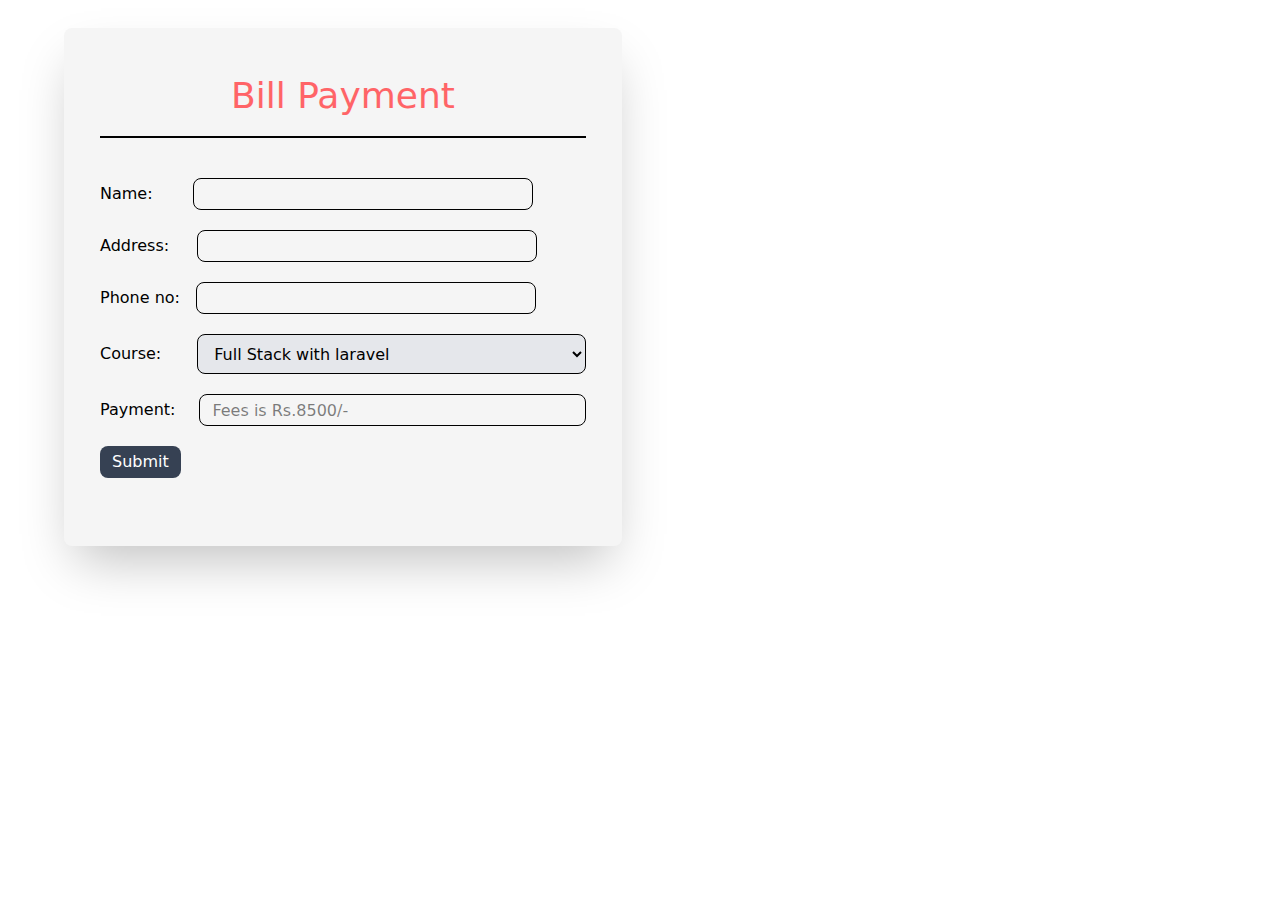
<file: billpayment.html>
<!DOCTYPE html>
<html lang="en">

<head>
    <meta charset="UTF-8">
    <meta name="viewport" content="width=device-width, initial-scale=1.0">
    <title>Document</title>
    <link rel="stylesheet" href="/src/output.css">
    <style>
        .containerwidth {
            width: 90%;
            margin: auto;
        }

        input:disabled, select:disabled, button:disabled {
            background-color: #f0f0f0;
            cursor: not-allowed;
        }
    </style>
</head>

<body>

    <section>
            <div class="grid grid-cols-1 sm:grid-cols-2 containerwidth py-7 gap-9 ">

            <div class=" bg-[whitesmoke] shadow-2xl px-9 py-7 rounded-lg">
                <h1 class="text-center text-4xl font-medium text-red-400 py-5">Bill Payment</h1>
                <div class="border"></div>
                <div class="space-y-5 py-10">
                    <div class="flex gap-10 items-center">
                        <label for="name" class="font-medium">Name:</label>
                        <input type="text" name="name" id="name" class="border rounded-lg w-[70%] h-8 px-3">
                    </div>

                    <div class="flex gap-7 items-center">
                        <label for="address" class="font-medium">Address:</label>
                        <input type="text" name="address" id="address" class="border rounded-lg w-[70%] h-8 px-3">
                    </div>

                    <div class="flex gap-4 items-center">
                        <label for="phone" class="font-medium">Phone no:</label>
                        <input type="tel" name="phone" id="phone" class="border rounded-lg w-[70%] h-8 px-3">
                    </div>

                    <div class="flex gap-9 items-center">
                        <label for="course" class="font-medium">Course:</label>
                        <select name="course" id="course" class="border rounded-lg w-full h-10 px-3 bg-gray-200 focus:outline-none focus:ring-2">
                            <option value="Full Stack with Laravel">Full Stack with laravel</option>
                            <option value="Web Development">Web Development </option>
                            <option value="Python Django">Python Django</option>
                            <option value="UI/UX Certification">UI/UX Certification</option>
                        </select>
                    </div>

                    <div class="flex gap-6 items-center">
                        <label for="pay" class="font-medium">Payment:</label>
                        <input type="tel" name="pay" id="pay" class="border rounded-lg w-full h-8 px-3" placeholder="Fees is Rs.8500/-">
                    </div>

                    <button type="buttom" onclick="billinfo()" class="bg-gray-700 py-1 px-3 rounded-lg text-white hover:text-black hover:bg-white hover:border duration-150">Submit</button>
                </div>

            </div>

            <div class="bg-[whitesmoke] shadow-2xl rounded py-7 hidden " id="receipt">
                <h1 class="text-center text-4xl font-medium text-red-400 py-5">Receipt</h1>
                <div class="border"></div>
                <div class="space-y-3 px-6 py-9">
                    <div class="flex gap-14">
                        <label for="name" class="font-medium">Name:</label>
                        <p class="border-b border-dotted" id="namePlace"></p>
                    </div>


                    <div class="flex gap-11">
                        <label for="address" class="font-medium">Address:</label>
                        <p class="border-b border-dotted" id="addressPlace"></p>
                    </div>

                    <div class="flex gap-8">
                        <label for="phone" class="font-medium">Phone no:</label>
                        <p class="border-b border-dotted" id="phonePlace"></p>
                    </div>

                    <div class="flex gap-13">
                        <label for="phone" class="font-medium">Course:</label>
                        <p class="border-b border-dotted" id="coursePlace"></p>
                    </div>

                    <div class="flex gap-8">
                        <label for="phone" class="font-medium">Total Fees:</label>
                        <p class="border-b border-dotted">Rs. 8500/-</p>
                    </div>

                    <div class="flex gap-9">
                        <label for="phone" class="font-medium">Fees Paid:</label>
                        <p class="border-b border-dotted" id="feesPaid"></p>
                    </div>

                    <div class="flex gap-18">
                        <label for="phone" class="font-medium" >Due:</label>
                        <p class="border-b border-dotted" id="payDue"></p>
                    </div>

                </div>

            </div>


    </section>

    <script src="/js/index.js"></script>
</body>

</html>

<!-- npx @tailwindcss/cli -i ./src/input.css -o ./src/output.css --watch -->
</file>
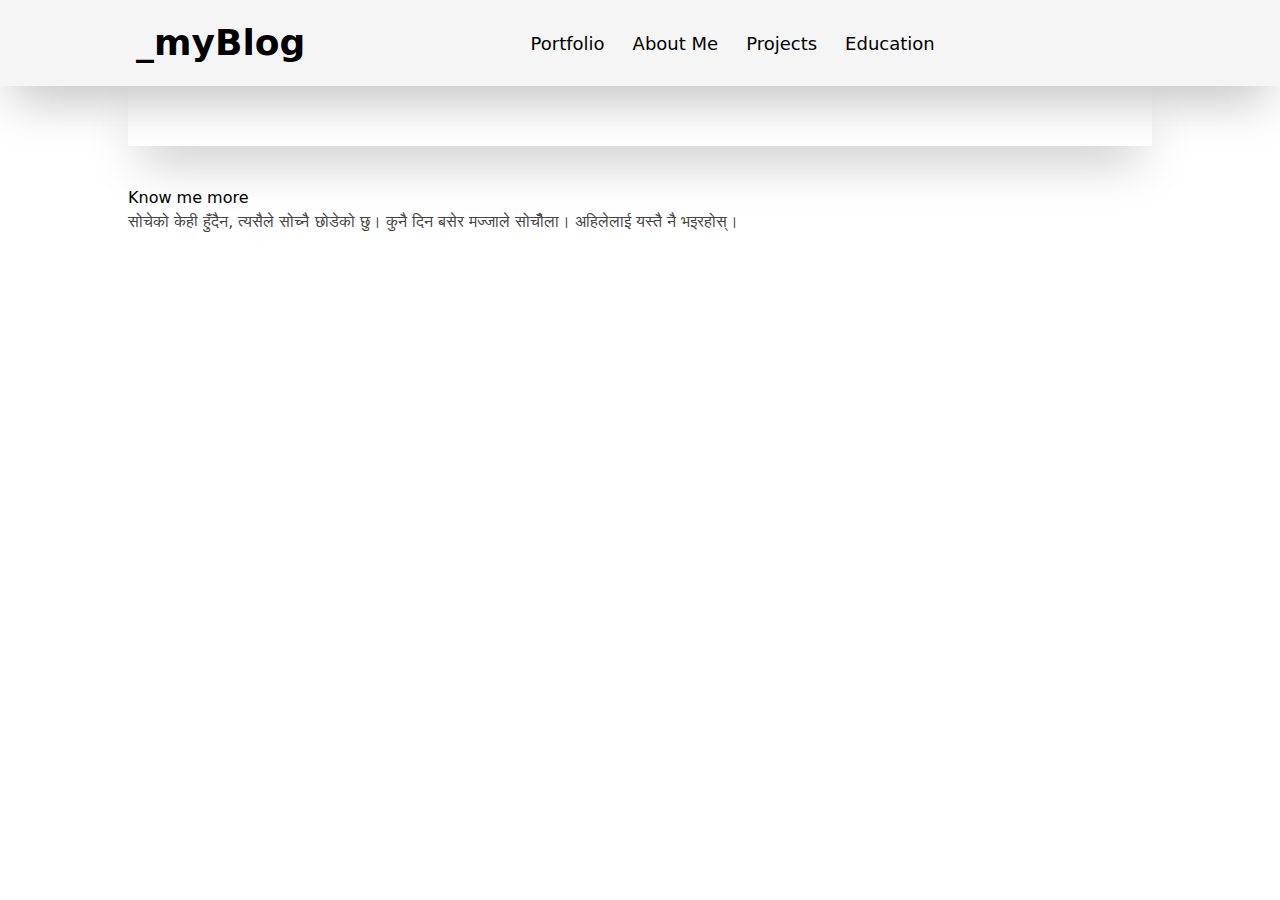
<file: blog.html>
<!DOCTYPE html>
<html lang="en">

<head>
    <meta charset="UTF-8">
    <meta name="viewport" content="width=device-width, initial-scale=1.0">
    <title>Document</title>
    <link rel="stylesheet" href="https://cdnjs.cloudflare.com/ajax/libs/font-awesome/6.7.2/css/all.min.css"
        integrity="sha512-Evv84Mr4kqVGRNSgIGL/F/aIDqQb7xQ2vcrdIwxfjThSH8CSR7PBEakCr51Ck+w+/U6swU2Im1vVX0SVk9ABhg=="
        crossorigin="anonymous" referrerpolicy="no-referrer" />
    <link rel="stylesheet" href="/src/output.css">
    <style>
        html {
            scroll-behavior: smooth;
        }

        .containerwidth {
            width: 80%;
            margin: auto;
        }
    </style>
</head>

<body>


    <!-- header section starts here  -->
    <header class="bg-[whitesmoke] shadow-2xl z-20 sticky top-0">
        <nav class=" containerwidth flex justify-between max-w-screen-xl items-center lg:gap-7 mx-auto containerwidth">
            <div class="p-2">
                <h1 class="text-3xl xl:text-4xl font-bold leading-[70px]">_myBlog</h1>
            </div>

            <div>
                <ul class="hidden md:flex gap-7 text-[18px]">
                    <li><a href="#portfolio"
                            class="hover:text-gray-500 duration-150 font-medium hover:text-[19px]">Portfolio</a></li>
                    <li><a href="#aboutme" class="hover:text-gray-500 duration-150 font-medium hover:text-[19px]">About
                            Me</a></li>
                    <li><a href="#myprojects"
                            class="hover:text-gray-500 duration-150 font-medium hover:text-[19px]">Projects</a></li>
                    <li><a href="#myeducation"
                            class="hover:text-gray-500 duration-150 font-medium hover:text-[19px]">Education</a></li>
                </ul>
            </div>

            <div>
                <!-- Drawer init and toggle -->
                <div class="block text-center md:hidden">
                    <button type="button" data-drawer-target="drawer-example" data-drawer-show="drawer-example"
                        aria-controls="drawer-example">
                        <i class="fa-solid fa-bars text-4xl"></i>
                    </button>
                </div>

                <!-- Drawer component -->
                <div id="drawer-example"
                    class="bg-white fixed top-0 left-0 z-40 h-screen p-4 overflow-y-auto transition-transform -translate-x-full w-80"
                    tabindex="-1" aria-labelledby="drawer-label">
                    <h5 class="italic text-gray-600 text-[20px] font-light p-3">
                        Menu
                    </h5>
                    <button type="button" data-drawer-hide="drawer-example" aria-controls="drawer-example"
                        class="text-gray-400 bg-transparent hover:bg-gray-200 hover:text-gray-900 rounded-lg text-sm w-8 h-8 absolute top-2.5 end-2.5 flex items-center justify-center dark:hover:bg-gray-600 dark:hover:text-white">
                        <svg class="w-1.5 h-1.5 xl:w-2 xl:h-2" aria-hidden="true" xmlns="http://www.w3.org/2000/svg"
                            fill="none" viewBox="0 0 14 14">
                            <path stroke="currentColor" stroke-linecap="round" stroke-linejoin="round" stroke-width="2"
                                d="m1 1 6 6m0 0 6 6M7 7l6-6M7 7l-6 6" />
                        </svg>
                        <span class="sr-only">Close menu</span>
                    </button>

                    <ul class="text-xl space-y-4 bg-white p-4 rounded-lg">
                        <li><a href="#portfolio"
                                class="hover:text-gray-500 duration-150 font-medium hover:text-[19px]">Portfolio</a>
                        </li>
                        <li><a href="#aboutme"
                                class="hover:text-gray-500 duration-150 font-medium hover:text-[19px]">About Me</a>
                        </li>
                        <li><a href="#myprojects"
                                class="hover:text-gray-500 duration-150 font-medium hover:text-[19px]">Projects</a></li>
                        <li><a href="#myeducation"
                                class="hover:text-gray-500 duration-150 font-medium hover:text-[19px]">Education</a>
                        </li>

                        <li>
                            <a href="/img/cv.png" download="CV.png">
                                <button
                                    class="block md:hidden px-4 py-1.5 text-black border border-black rounded-md hover:bg-black hover:text-white transition">
                                    Download CV &nbsp;<i class="fa-solid fa-download"></i>
                                </button>
                            </a>
                        </li>
                    </ul>
                </div>
            </div>
        </nav>
    </header>
    <!-- header section ends here -->



<!-- Main section starts here -->
<main class="py-7 container xl:py-[30px] shadow-2xl containerwidth" id="portfolio">
    <div class="relative w-full h-[250px] sm:h-[300px] md:h-[350px] lg:h-[400px] bg-cover bg-center bg-[url('/img/blog.jpg')]">
        <!-- Text Positioned at Bottom Center -->
        <h1 class="absolute bottom-2 sm:bottom-4 left-1/2 -translate-x-1/2 text-white text-center text-lg sm:text-xl md:text-2xl lg:text-4xl font-extrabold">
            Pukar - To be called upon
        </h1>
        
    </div>
</main>
<!-- Main section ends here -->


<section class="py-10 containerwidth"> 
    <h1>Know me more</h1>
    <p class="text-[#444444]  font-medium] font-light">सोचेको केही हुँदैन, त्यसैले सोच्नै छोडेको छु। कुनै दिन बसेर मज्जाले सोचौँला। अहिलेलाई यस्तै नै भइरहोस्।</p>

</section>















    



</body>

</html>

<!--    npx @tailwindcss/cli -i ./src/input.css -o ./src/output.css --watch    -->
</file>
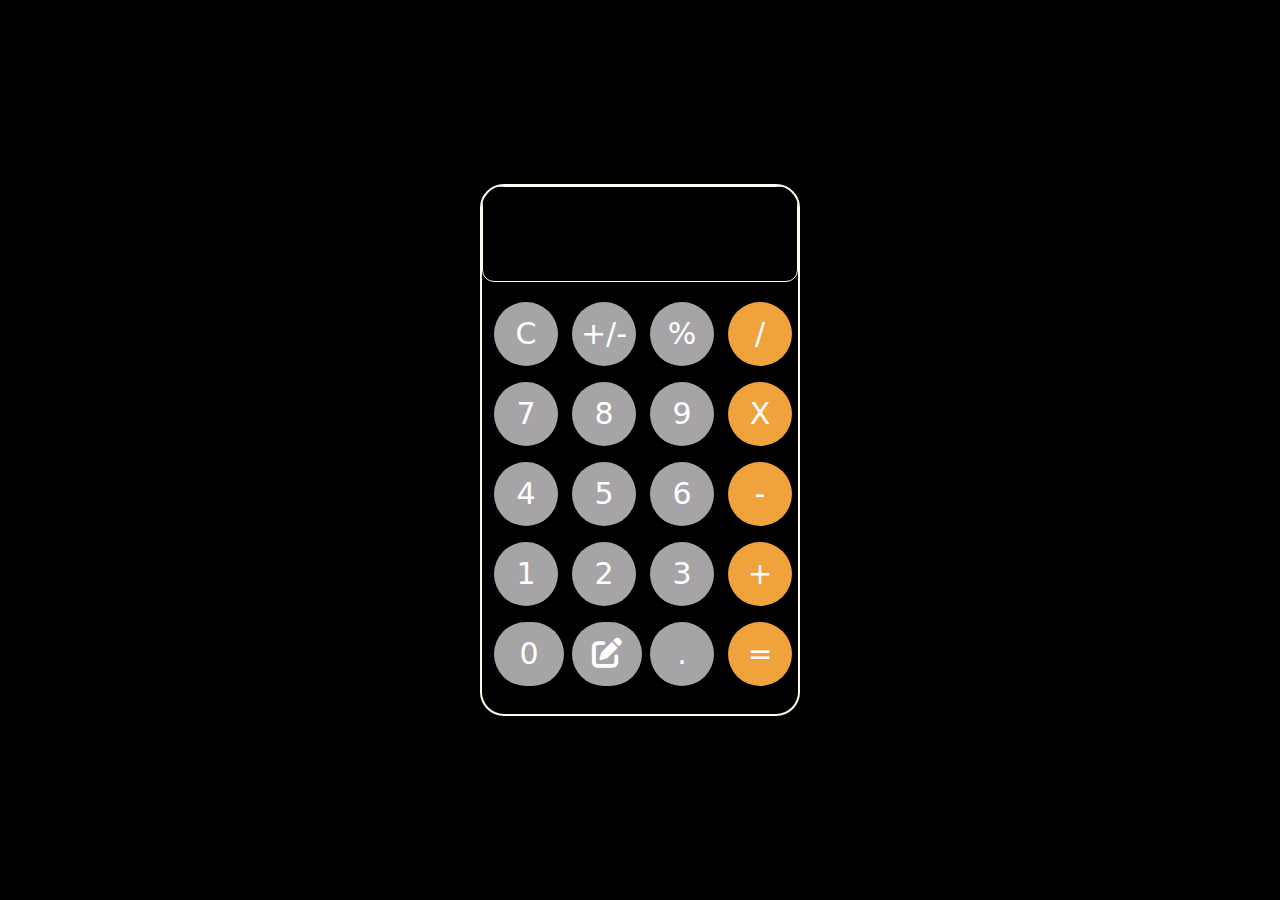
<file: calculator.html>
<!DOCTYPE html>
<html lang="en">
<head>
    <meta charset="UTF-8">
    <meta name="viewport" content="width=device-width, initial-scale=1.0">
    <title>Document</title>
    <link rel="stylesheet" href="/src/output.css">
    <link rel="stylesheet" href="https://cdnjs.cloudflare.com/ajax/libs/font-awesome/6.7.2/css/all.min.css" integrity="sha512-Evv84Mr4kqVGRNSgIGL/F/aIDqQb7xQ2vcrdIwxfjThSH8CSR7PBEakCr51Ck+w+/U6swU2Im1vVX0SVk9ABhg==" crossorigin="anonymous" referrerpolicy="no-referrer" />
</head>
<body>
    <section class="bg-black h-screen flex text-white">
        <div class="border-2 border-amber-50  w-[90%] sm:w-[70%] md:[50%] lg:w-[35%] xl:w-[25%] rounded-3xl m-auto overflow-hidden">
            <input type="text" class="text-right w-full p-3 h-24 border border-white rounded-xl text-4xl id" id="display" readonly>
            <div class="grid grid-cols-4 text-3xl pl-3 space-y-2 py-5 gap-2">
                <button onclick="clearall()" class="bg-[#a6a4a7] h-16 w-16 rounded-full hover:bg-[#827f83] duration-150">C</button>
                <button onclick="display('+/-')" class="bg-[#a6a4a7] h-16 w-16 rounded-full hover:bg-[#827f83] duration-150">+/-</button>
                <button onclick="display('%')" class="bg-[#a6a4a7] h-16 w-16 rounded-full hover:bg-[#827f83] duration-150">%</button>
                <button onclick="display('/')" class="bg-[#f0a23d] h-16 w-16 rounded-full">/</button>

                <button onclick="display(7)" class=" bg-[#a6a4a7] h-16 w-16 rounded-full hover:bg-[#827f83] duration-150">7</button>
                <button onclick="display(8)" class="bg-[#a6a4a7] h-16 w-16 rounded-full hover:bg-[#827f83] duration-150">8</button>
                <button onclick="display(9)" class="bg-[#a6a4a7] h-16 w-16 rounded-full hover:bg-[#827f83] duration-150">9</button>
                <button onclick="display('*')" class="bg-[#f0a23d] h-16 w-16 rounded-full">X</button>

                <button onclick="display(4)" class="bg-[#a6a4a7] h-16 w-16 rounded-full hover:bg-[#827f83] duration-150">4</button>
                <button onclick="display(5)" class="bg-[#a6a4a7] h-16 w-16 rounded-full hover:bg-[#827f83] duration-150">5</button>
                <button onclick="display(6)" class="bg-[#a6a4a7] h-16 w-16 rounded-full hover:bg-[#827f83] duration-150">6</button>
                <button onclick="display('-')" class="bg-[#f0a23d] h-16 w-16 rounded-full">-</button>

                <button onclick="display(1)" class="bg-[#a6a4a7] h-16 w-16 rounded-full hover:bg-[#827f83] duration-150">1</button>
                <button onclick="display(2)" class="bg-[#a6a4a7] h-16 w-16 rounded-full hover:bg-[#827f83] duration-150">2</button>
                <button onclick="display(3)" class="bg-[#a6a4a7] h-16 w-16 rounded-full hover:bg-[#827f83] duration-150">3</button>
                <button onclick="display('+')" class="bg-[#f0a23d] h-16 w-16 rounded-full">+</button>

                <button onclick="display(0)" class="bg-[#a6a4a7] h-16 rounded-full  hover:bg-[#827f83] duration-150">0</button>
                <button onclick="edit()" class="bg-[#a6a4a7] h-16 rounded-full  hover:bg-[#827f83] duration-150"><i class="fa-solid fa-pen-to-square"></i></button>
                <button onclick="display('.')" class="bg-[#a6a4a7] h-16 w-16 rounded-full hover:bg-[#827f83] duration-150">.</button>
                <button onclick="calculate()" class="bg-[#f0a23d] h-16 w-16 rounded-full">=</button>
                

            </div>
        </div>
    </section>


</body><script src="/js/index.js"></script>
</html>

<!-- npx @tailwindcss/cli -i ./src/input.css -o ./src/output.css --watch -->
</file>
